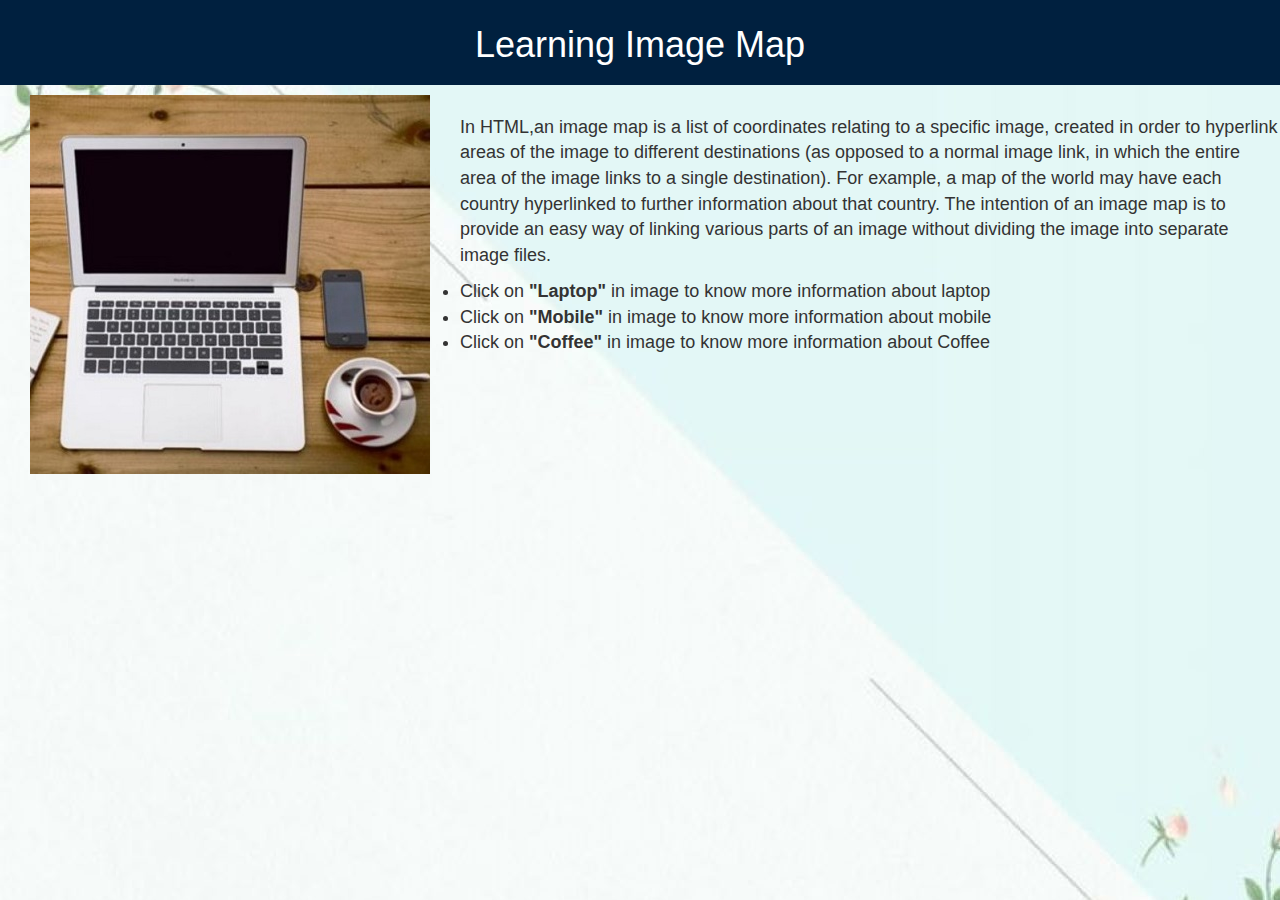
<file: index.html>
<!doctype html>
<html>
<head>
	 <meta charset="utf-8">
	<title>
		Image map
	</title>
	<link rel="stylesheet" type="text/css" href="styles.css">
	<link rel="stylesheet" href="css/bootstrap.min.css">
</head>
<body>
<header>
	<h1>Learning Image Map</h1>
</header>
<div class="main-pad">
	<img src="images/img.jpeg" usemap="#computer" class="main">
	<map name="computer">
		<area shape="rect" coords="33,43,272,352" alt="computer" href="computer.html">
		<area shape="circle" coords="339,308,44" alt="coffee" href="coffee.html">
		<area shape="rect" coords="292,174,335,253" alt="mobile" href="mobile.html">
	</map>
</div>
<div class="text">
<p>
	In HTML,an image map is a list of coordinates relating to a specific image, created in order to hyperlink areas of the image to different destinations (as opposed to a normal image link, in which the entire area of the image links to a single destination). For example, a map of the world may have each country hyperlinked to further information about that country. The intention of an image map is to provide an easy way of linking various parts of an image without dividing the image into separate image files.
	<ul>
		<li>Click on <b>"Laptop"</b> in image to know more information about laptop</li>
		<li>Click on <b>"Mobile"</b> in image to know more information about mobile</li>
		<li>Click on <b>"Coffee"</b> in image to know more information about Coffee</li>
	</ul>
</p>
</div>
</body>
</html>
</file>
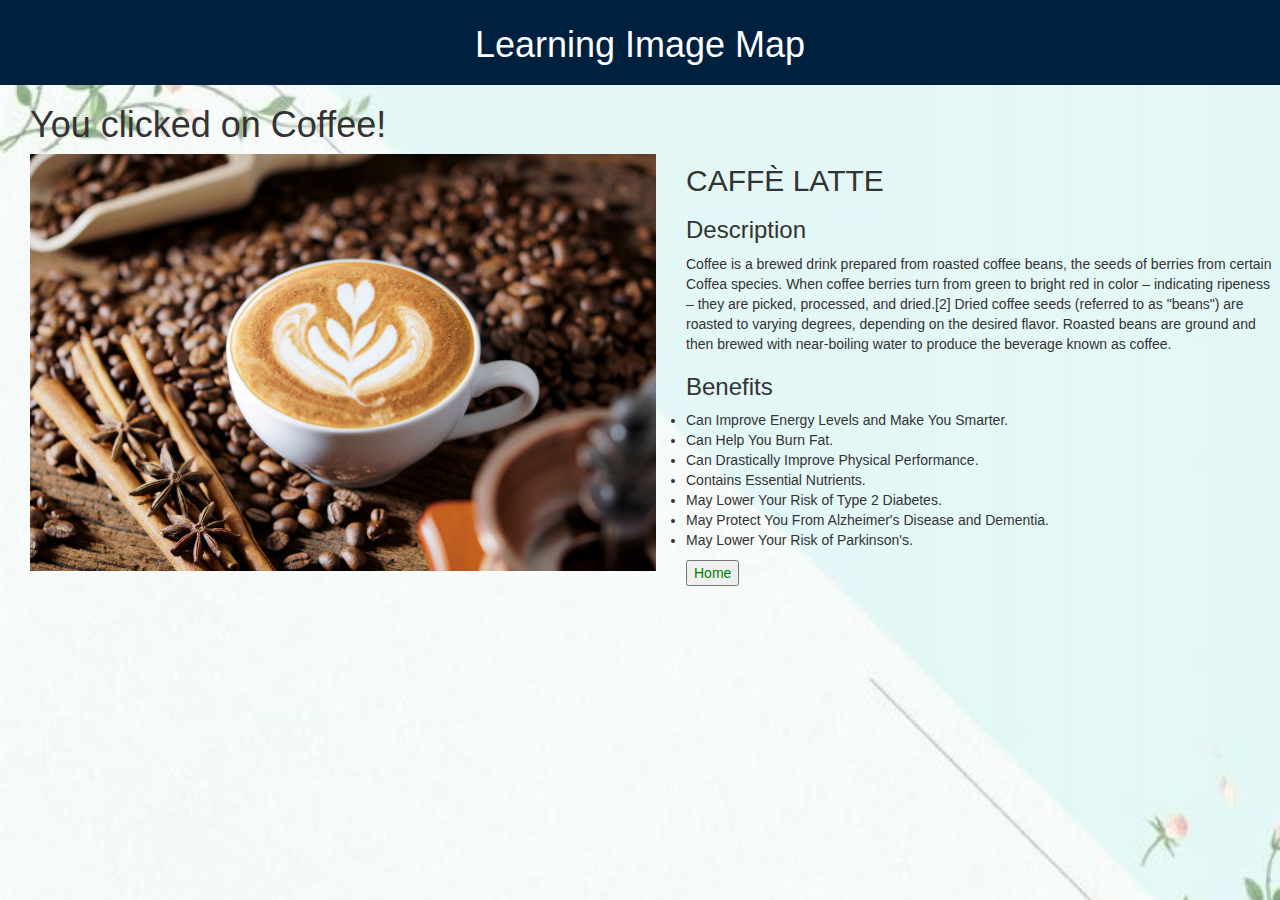
<file: coffee.html>
<!doctype html>
<html>
<head>
	 <meta charset="utf-8">
	<title>
		Image map
	</title>
	<link rel="stylesheet" type="text/css" href="styles.css">
	<link rel="stylesheet" href="css/bootstrap.min.css">
</head>
<body>
<header>
	<h1>Learning Image Map</h1>
</header>
<div class="main-pad">
	<h1>You clicked on Coffee!</h1>
	<img src="images/img2.jpg" alt="Coffee" class="main">
</div>
<h2>CAFFÈ LATTE</h2>
<h3>Description</h3>
<p>
	Coffee is a brewed drink prepared from roasted coffee beans, the seeds of berries from certain Coffea species. When coffee berries turn from green to bright red in color – indicating ripeness – they are picked, processed, and dried.[2] Dried coffee seeds (referred to as "beans") are roasted to varying degrees, depending on the desired flavor. Roasted beans are ground and then brewed with near-boiling water to produce the beverage known as coffee.
</p>
<p>
	<h3>Benefits</h3>
	<ul>
	<li>Can Improve Energy Levels and Make You Smarter.</li>
	<li>Can Help You Burn Fat.</li>
	<li>Can Drastically Improve Physical Performance.</li>
	<li>Contains Essential Nutrients.</li>
	<li>May Lower Your Risk of Type 2 Diabetes.</li>
	<li>May Protect You From Alzheimer's Disease and Dementia.</li>
	<li>May Lower Your Risk of Parkinson's.</li>
</p>
<form>
<a href="index.html">
	<input type="button" value="Home" class="button">
</a>
</form>


</body>
</html>
</file>
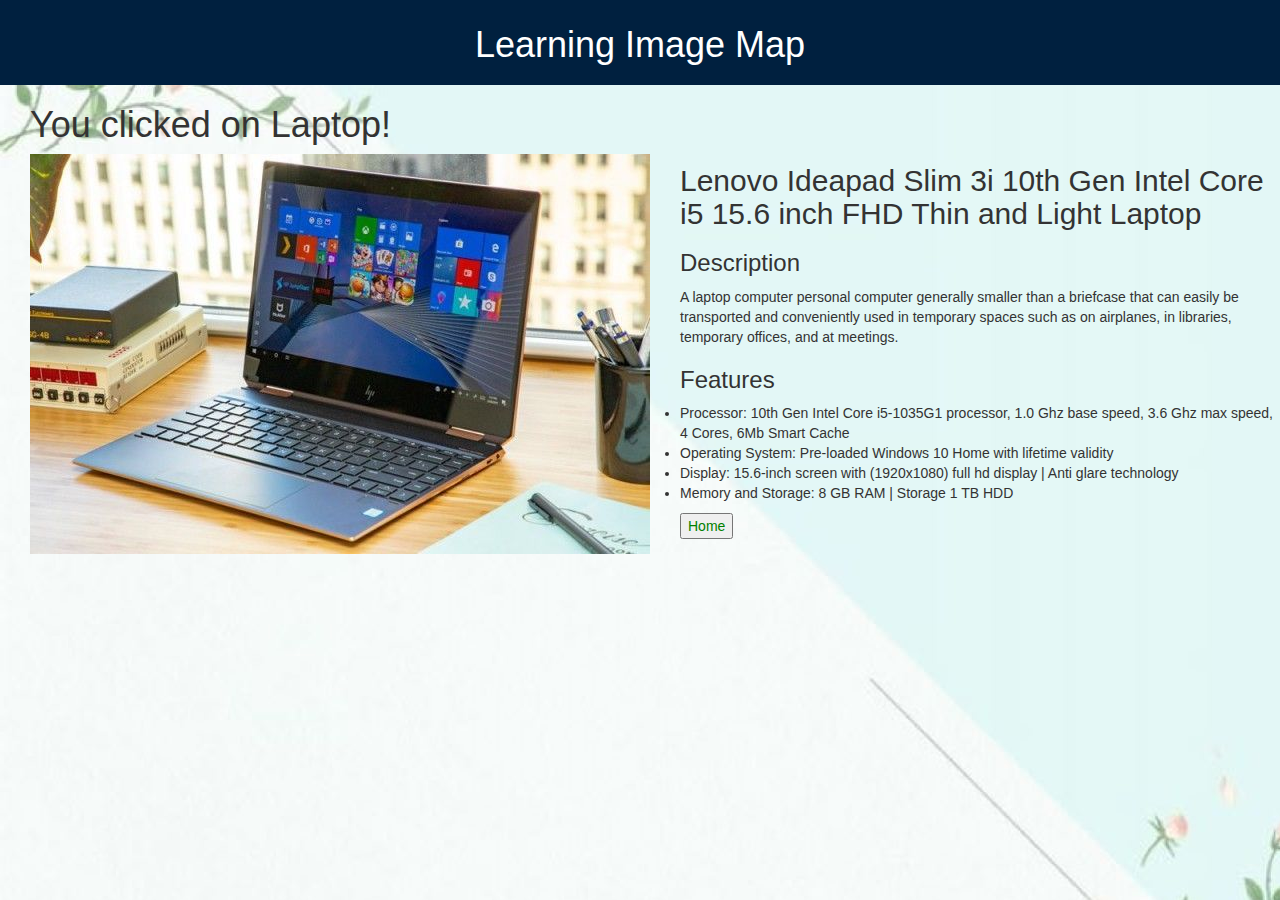
<file: computer.html>
<!doctype html>
<html>
<head>
	 <meta charset="utf-8">
	<title>
		Image map
	</title>
	<link rel="stylesheet" type="text/css" href="styles.css">
	<link rel="stylesheet" href="css/bootstrap.min.css">
</head>
<body>
<header>
	<h1>Learning Image Map</h1>
</header>
<div class="main-pad">
	<h1>You clicked on Laptop!</h1>
	<img src="images/img1.jpg" alt="Computer" class="main">
</div>
<h2>Lenovo Ideapad Slim 3i 10th Gen Intel Core i5 15.6 inch FHD Thin and Light Laptop</h2>
<h3>Description</h3>
<p>
	A laptop computer personal computer generally smaller than a briefcase that can easily be transported and conveniently used in temporary spaces such as on airplanes, in libraries, temporary offices, and at meetings.
</p>
<p>
	<h3>Features</h3>
	<ul>
	<li>Processor: 10th Gen Intel Core i5-1035G1 processor, 1.0 Ghz base speed, 3.6 Ghz max speed, 4 Cores, 6Mb Smart Cache</li>
	<li>Operating System: Pre-loaded Windows 10 Home with lifetime validity</li>
	<li>Display: 15.6-inch screen with (1920x1080) full hd display | Anti glare technology</li>
	<li>Memory and Storage: 8 GB RAM | Storage 1 TB HDD</li>
</p>
<form>
<a href="index.html">
	<input type="button" value="Home" class="button">
</a>
</form>


</body>
</html>
</file>
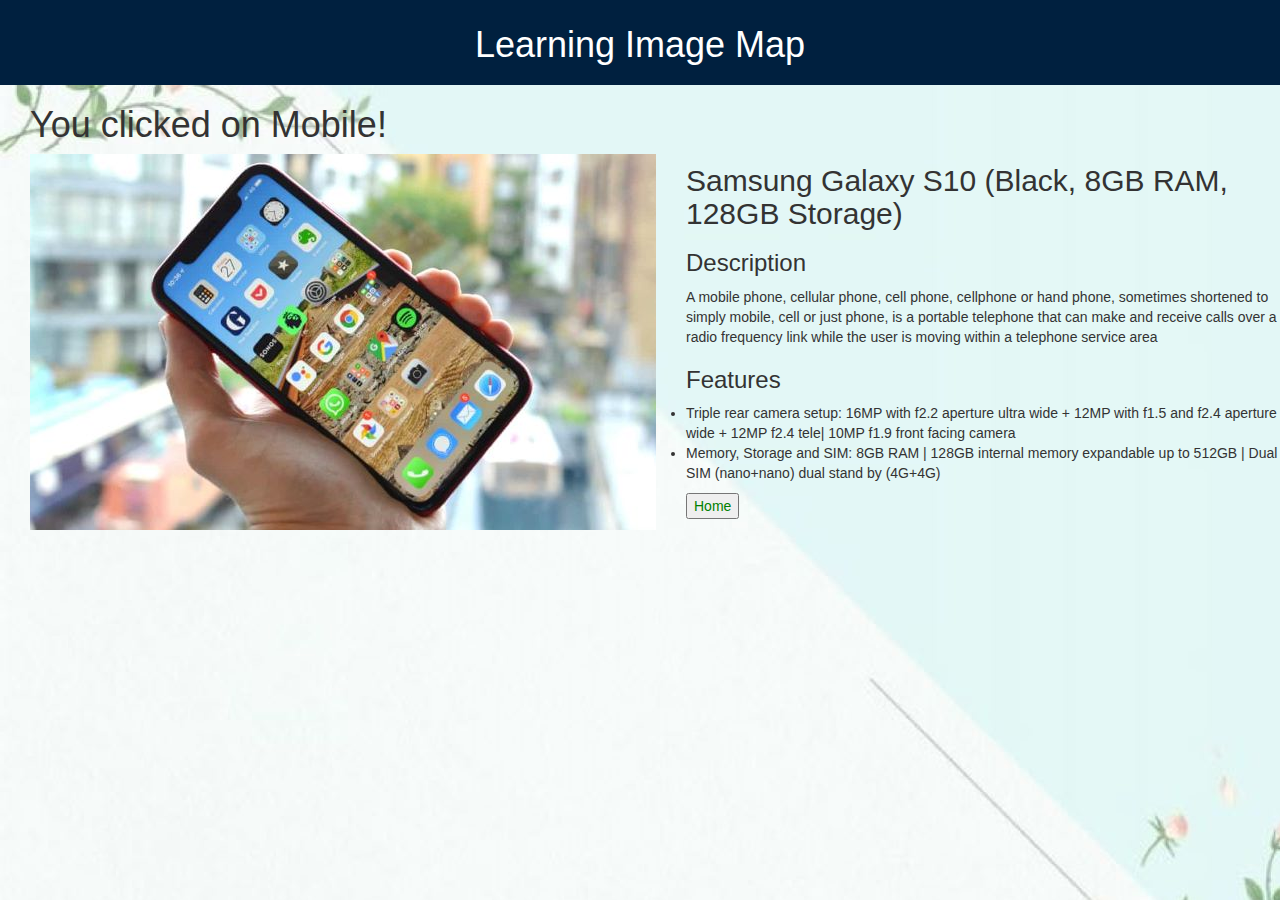
<file: mobile.html>
<!doctype html>
<html>
<head>
	 <meta charset="utf-8">
	<title>
		Image map
	</title>
	<link rel="stylesheet" type="text/css" href="styles.css">
	<link rel="stylesheet" href="css/bootstrap.min.css">
</head>
<body>
<header>
	<h1>Learning Image Map</h1>
</header>
<div class="main-pad">
	<h1>You clicked on Mobile!</h1>
	<img src="images/img4.jpg" alt="Mobile" class="main">
</div>
<h2>Samsung Galaxy S10 (Black, 8GB RAM, 128GB Storage)</h2>
<h3>Description</h3>
<p>
	A mobile phone, cellular phone, cell phone, cellphone or hand phone, sometimes shortened to simply mobile, cell or just phone, is a portable telephone that can make and receive calls over a radio frequency link while the user is moving within a telephone service area
<p>
<h3>Features</h3>
	<ul>
	<li>Triple rear camera setup: 16MP with f2.2 aperture ultra wide + 12MP with f1.5 and f2.4 aperture wide + 12MP f2.4 tele| 10MP f1.9 front facing camera</li>
	<li>Memory, Storage and SIM: 8GB RAM | 128GB internal memory expandable up to 512GB | Dual SIM (nano+nano) dual stand by (4G+4G)</li>
</ul>
<form>
<a href="index.html">
	<input type="button" value="Home" class="button">
</a>
</form>


</body>
</html>
</file>
<file: styles.css>
body{
	background: url("images/bg62.jpg") no-repeat;
	}
	
header{
	background-color:#00203fff;
	width:100%;
	height:100%;
	text-align:center;
	padding-top:5px;
	color:#F70000;
}
header h1{
	padding-bottom:20px;
	color:white;
}

.main{
	float:left;
	padding-right: 30px;
}
.text{
	padding-top:20px;
	font-size:18px;
}
.button{
	color:green;
}	
.main-pad{
	padding-left:30px;
}
</file>
